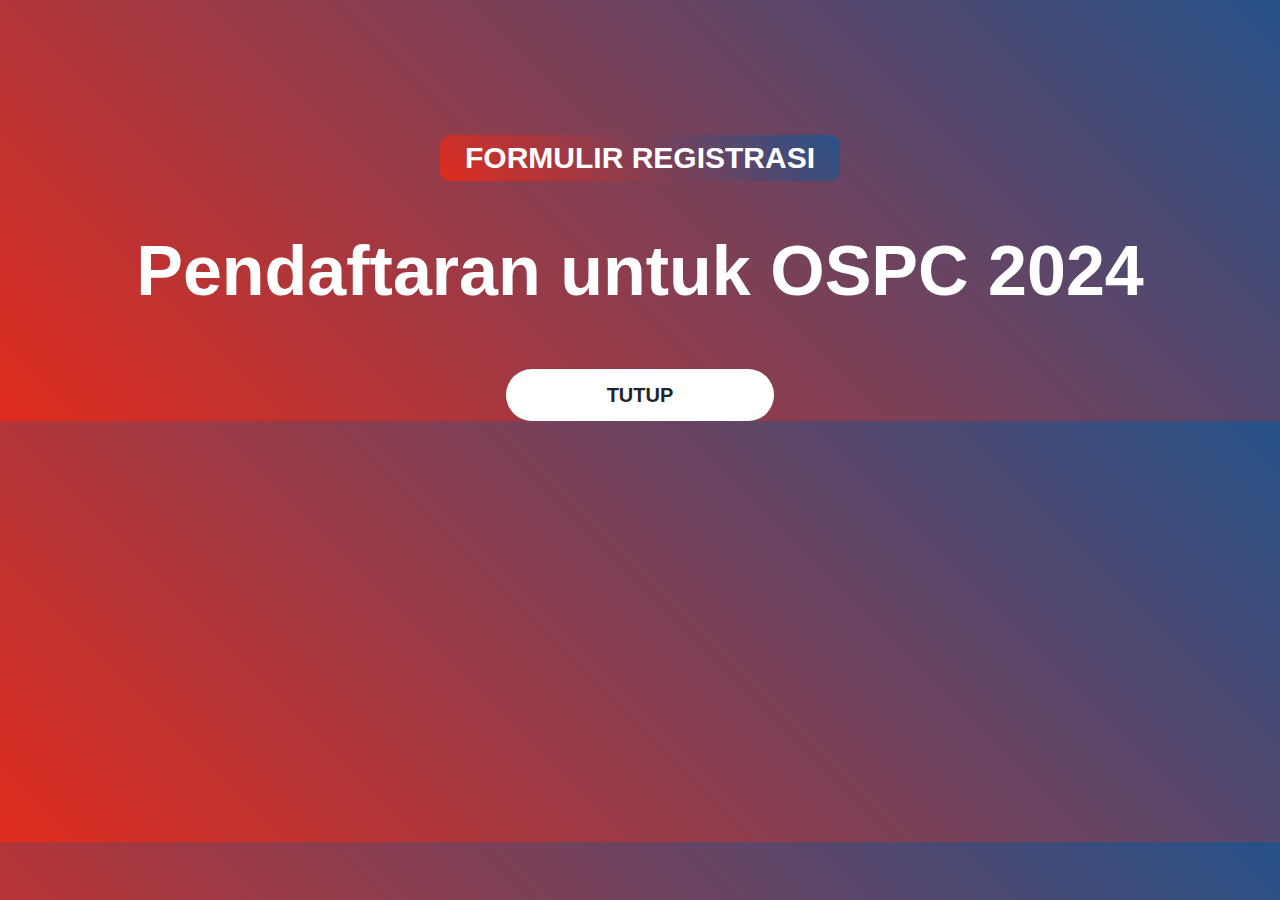
<file: index.html>
<!DOCTYPE html>
<html lang="en">
  <head>
    <meta charset="UTF-8" />
    <meta
      name="viewport"
      content="width=device-width, initial-scale=1.0"
    />
    <title>REGISTRATION FORM</title>
    <link rel="shortcut icon" href="./rr.png" type="image/x-icon" />
    <link
      href="https://cdn.jsdelivr.net/npm/bootstrap@5.0.1/dist/css/bootstrap.min.css"
      rel="stylesheet"
    />
    <link rel="stylesheet" href="styles.css" />
  </head>
  <body>
    <div class="wrapper">
      <!-- <img src="images/slider/home4/slide4.JPG" alt=""> -->
      <div class="text-center">
        <h2 class="mx-auto">FORMULIR REGISTRASI</h2>
        <h1 class="mx-auto mt-5">Pendaftaran untuk OSPC 2024</h1>
        <!-- <h3 class="mx-auto">Chose Categories Participant for Registration</h3> -->
      </div>
    </div>

    <div class="link-web mx-auto text-center">
      <a
        class="btn btn--primary text-center mt-5"
        >TUTUP
        <i class="&nbsp; fa-solid fa-earth-americas"></i
      ></a>
      <!-- <a href="International-Participant.html" class="btn btn--accent text-center mt-5"
        >International Participant <i class="&nbsp; fa-solid fa-earth-americas"></i
      ></a> -->
    </div>
  </body>
</html>
</file>
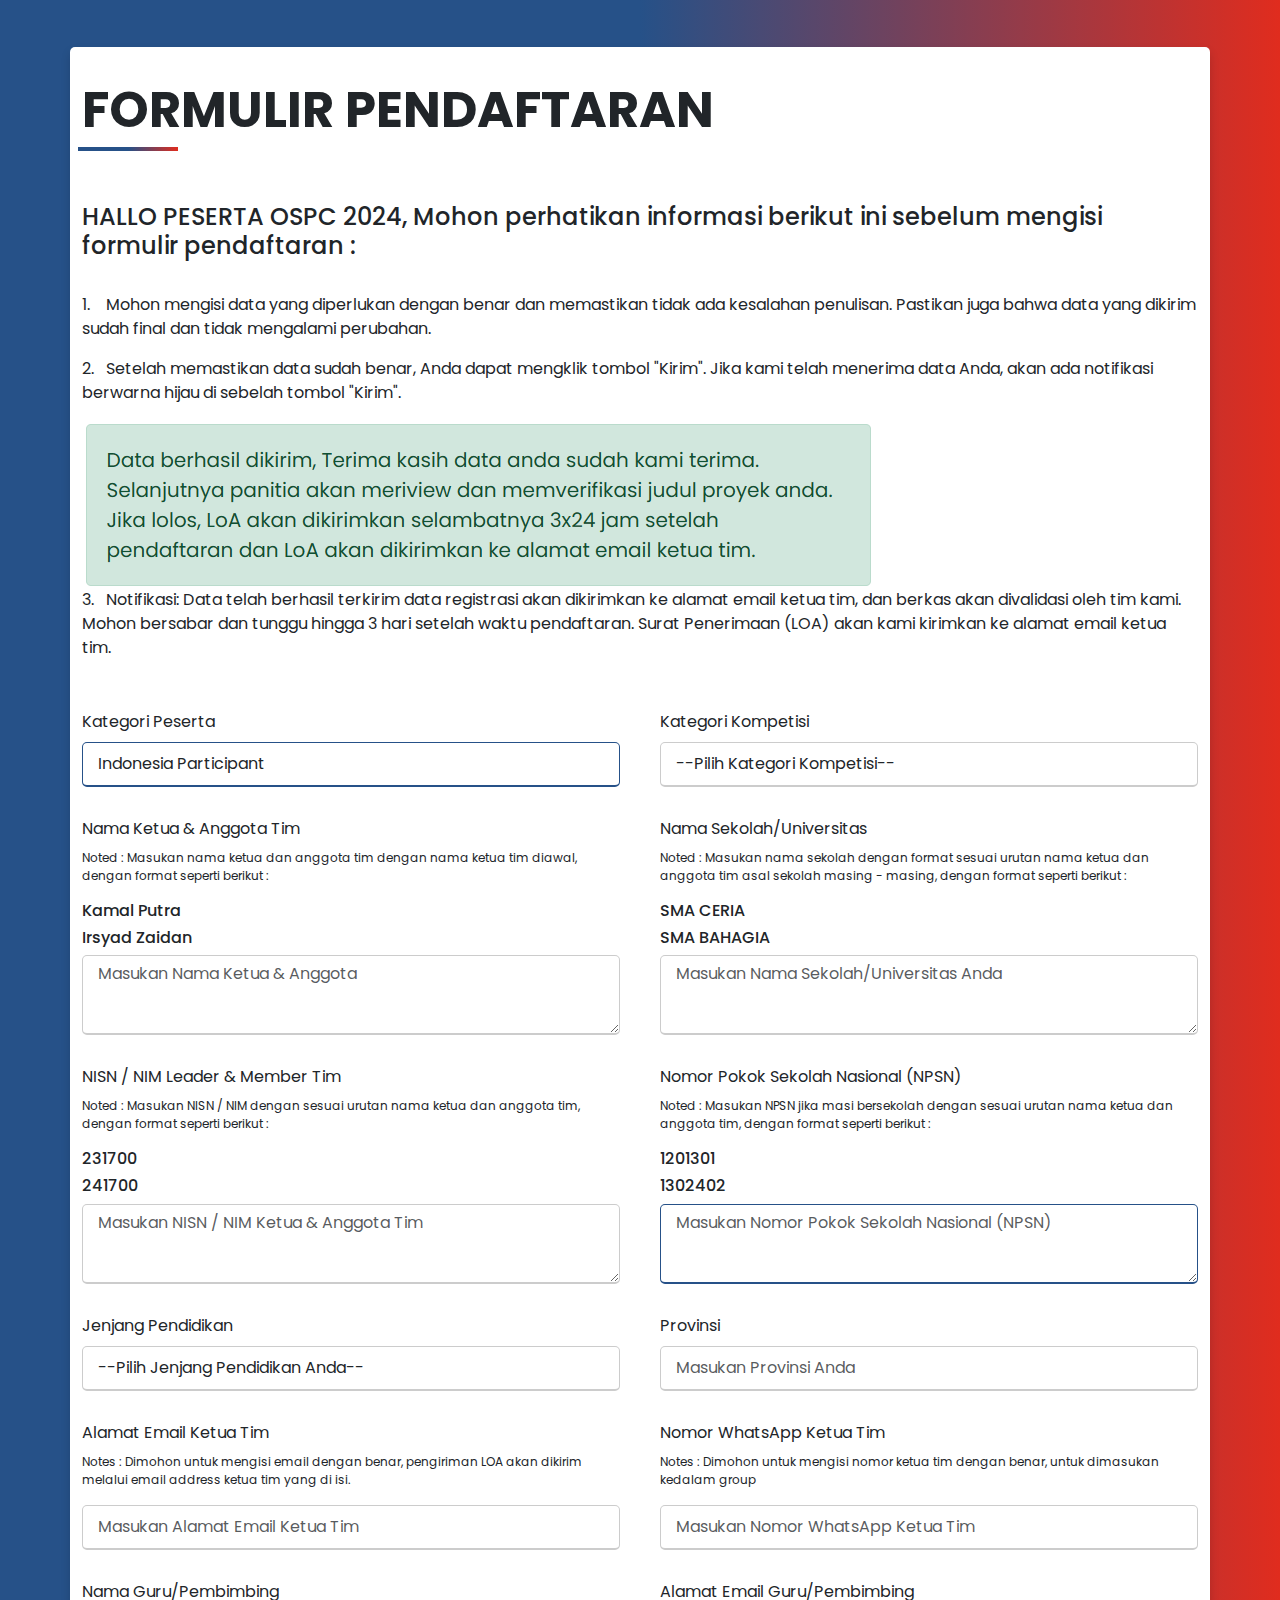
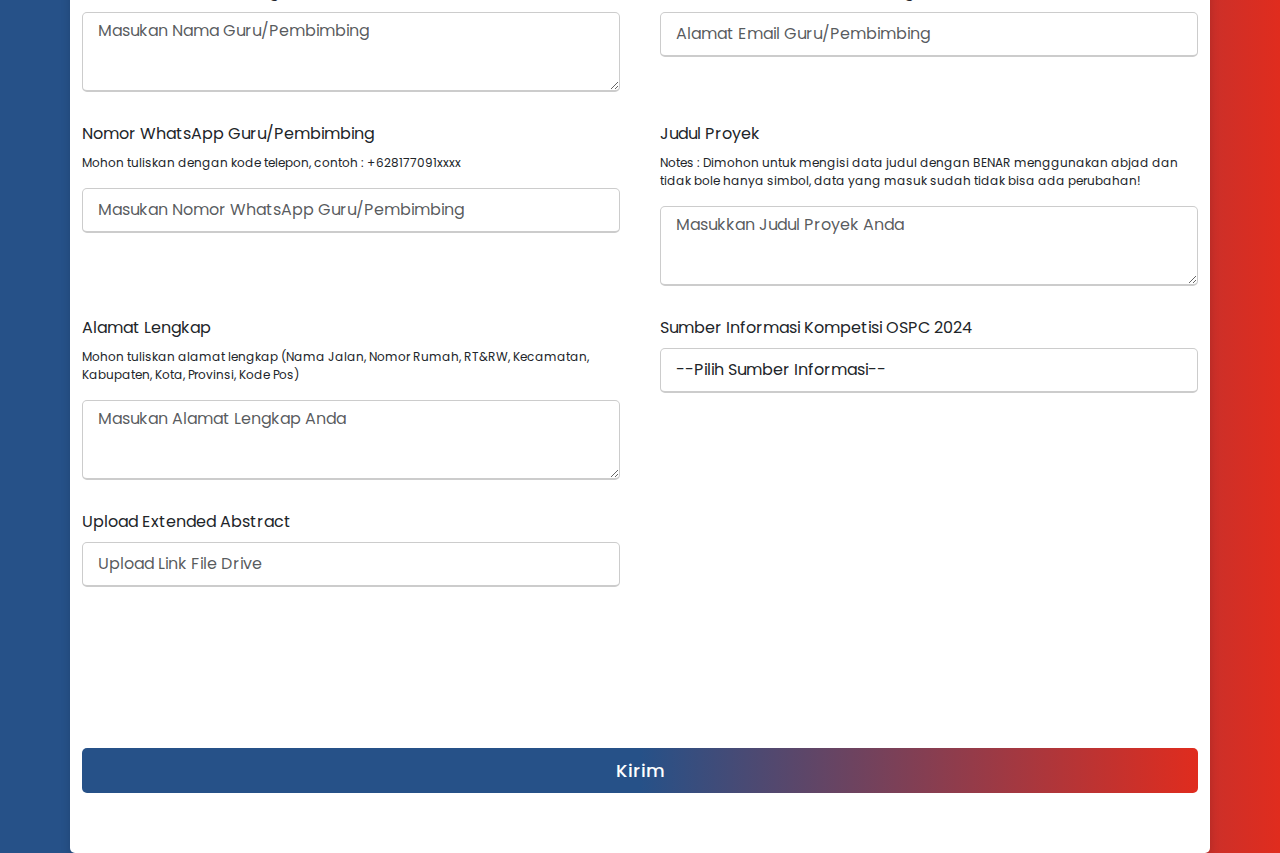
<file: Indonesian-Participant.html>
<!DOCTYPE html>
<html lang="en" dir="ltr">
  <head>
    <meta charset="UTF-8" />
    <title>REGISTRASI</title>
    <link rel="stylesheet" href="stylesss.css" />
    <link rel="shortcut icon" href="./rr.png" type="image/x-icon">
    <link
      href="https://cdn.jsdelivr.net/npm/bootstrap@5.0.1/dist/css/bootstrap.min.css"
      rel="stylesheet"
    />
    <link
      rel="stylesheet"
      href="https://unicons.iconscout.com/release/v4.0.0/css/line.css"
    />
    <meta
      name="viewport"
      content="width=device-width, initial-scale=1.0"
    />


    <!-- <script type="text/javascript"
    src="https://cdn.jsdelivr.net/npm/@emailjs/browser@3/dist/email.min.js">
    </script>
    <script type="text/javascript">
    (function(){
    emailjs.init("EbVpfytHZQMSNOqhK");
    })();
    </script> -->
  </head>

  
  <body>
    <div class="container">
      <div class="content">
        <div class="sub">FORMULIR PENDAFTARAN</div>
        <h1 class="garis-bawah"></h1>
        <br><br>
        <h4>HALLO PESERTA OSPC 2024, Mohon perhatikan informasi berikut ini sebelum mengisi formulir pendaftaran :</h4>
        <br>
        <p>1.&nbsp; &nbsp; Mohon mengisi data yang diperlukan dengan benar dan memastikan tidak ada kesalahan penulisan. Pastikan juga bahwa data yang dikirim sudah final dan tidak mengalami perubahan.</p>
        <p>2.&nbsp; &nbsp;Setelah memastikan data sudah benar, Anda dapat mengklik tombol "Kirim". Jika kami telah menerima data Anda, akan ada notifikasi berwarna hijau di sebelah tombol "Kirim". </p>
        <img class="con" src="../../1.PNG" alt="">
        <p>3.&nbsp; &nbsp;Notifikasi:
          Data telah berhasil terkirim data registrasi akan dikirimkan ke alamat email ketua tim,  dan berkas akan divalidasi oleh tim kami. 
Mohon bersabar dan tunggu hingga 3 hari setelah waktu pendaftaran. Surat Penerimaan (LOA) akan kami kirimkan ke alamat email ketua tim.</p>
        <form name="#">
          
          <div class="user-details">
            <div class="input-box">
              
              <label for="CATEGORY_PARTICIPANT" class="form-label"
                >Kategori Peserta</label
              >
              <select
                type="text"
                id="CATEGORY_PARTICIPANT"
                name="CATEGORY_PARTICIPANT"
                class="form-control"
                placeholder="Choose Categories Participant"
                value=""
                required
              >
                <!-- <option value="" >--Choose Categories Participant--</option> -->
                <option value="Indonesia Participant">Indonesia Participant</option>
              </select>
              </select>
            </div>
            <div class="input-box">
              <label for="CATEGORY_COMPETITION" class="form-label"
                >Kategori Kompetisi
              </label>
              <select
                type="text"
                id="CATEGORY_COMPETITION"
                name="CATEGORY_COMPETITION"
                class="form-control"
                placeholder="Choose Category Competition "
                required
              >
                <option value="">
                  --Pilih Kategori Kompetisi--
                </option>
                <option value="Life Science">
                  Life Science
                </option>
                <option value="Social Science">
                  Social Science
                </option>
                <option value="Physics and Engineering">
                  Physics and Engineering
                </option>
              </select>
            </div>
            
            <div class="input-box">
              
              <label for="NAMA_LENGKAP" class="form-label"
                >Nama Ketua & Anggota Tim
                </label
              >
              <p>Noted : Masukan nama ketua dan anggota tim dengan nama ketua tim diawal, dengan format seperti berikut :</p>
              <h6>Kamal Putra</h6>
              <h6>Irsyad Zaidan</h6>
              <!-- <img class="gam" src="../../aa.PNG" > -->
              <textarea
                type="text"
                id="NAMA_LENGKAP"
                name="NAMA_LENGKAP"
                class="form-control"
                placeholder="Masukan Nama Ketua & Anggota"
                required
              ></textarea>
              
            </div>

            <div class="input-box">
              <label for="NAMA_SEKOLAH" class="form-label"
                >Nama Sekolah/Universitas</label
              >
              <p>Noted : Masukan nama sekolah dengan format sesuai urutan nama ketua dan anggota tim asal sekolah masing - masing, dengan format seperti berikut :</p>
              <h6>SMA CERIA</h6>
              <h6>SMA BAHAGIA</h6>
              <textarea
                type="text"
                id="NAMA_SEKOLAH"
                name="NAMA_SEKOLAH"
                class="form-control"
                placeholder="Masukan Nama Sekolah/Universitas Anda"
                required
              ></textarea>
            </div>

            <div class="input-box">
              <label for="NISN_NIM" class="form-label"
                >NISN / NIM Leader & Member Tim
              </label>
              <p>Noted : Masukan NISN / NIM dengan sesuai urutan nama ketua dan anggota tim, dengan format seperti berikut :</p>
              <h6>231700</h6>
              <h6>241700</h6>
              <textarea
                type="text"
                id="NISN_NIM"
                name="NISN_NIM"
                class="form-control"
                placeholder="Masukan NISN / NIM Ketua & Anggota Tim"
                required
              ></textarea>
            </div>


            <div class="input-box">
              <label for="NPSN" class="form-label"
                >Nomor Pokok Sekolah Nasional (NPSN)</label
              >
              <p>Noted : Masukan NPSN jika masi bersekolah dengan sesuai urutan nama ketua dan anggota tim, dengan format seperti berikut :</p>
              <h6>1201301</h6>
              <h6>1302402</h6>
              <textarea
                type="number"
                id="NPSN"
                name="NPSN"
                class="form-control"
                placeholder="Masukan Nomor Pokok Sekolah Nasional (NPSN)"
              ></textarea>
            </div>

            <div class="input-box">
              <label for="GRADE" class="form-label">Jenjang Pendidikan </label>
              <select
                type="text"
                id="GRADE"
                name="GRADE"
                class="form-control"
                placeholder="Choose Grade"
                required
              >
                <option value="">--Pilih Jenjang Pendidikan Anda--</option>
                <option value="Sekolah Dasar">
                  Sekolah Dasar
                </option>
                <option value="Sekolah Menengah Pertama">
                  Sekolah Menengah Pertama
                </option>
                <option value="Sekolah Menengah Atas">
                  Sekolah Menengah Atas
                </option>
                <option value="Universitas">Universitas</option>
              </select>
            </div>

            
            <div class="input-box">
              <label for="PROVINCE" class="form-label"
                >Provinsi</label
              >
              <input
                type="text"
                id="PROVINCE"
                name="PROVINCE"
                class="form-control"
                placeholder="Masukan Provinsi Anda"
                required
              />
            </div>

            <div class="input-box">
              <label for="LEADER_EMAIL" class="form-label"
                >Alamat Email Ketua Tim</label
              >
              <p>
                Notes : Dimohon untuk mengisi email dengan benar, pengiriman LOA akan dikirim melalui email address ketua tim yang di isi.
              </p>
              <input
                type="email"
                id="LEADER_EMAIL"
                name="LEADER_EMAIL"
                class="form-control"
                placeholder="Masukan Alamat Email Ketua Tim"
                required
              />
            </div>

            <div class="input-box">
              <label for="LEADER_WHATSAPP" class="form-label"
                >Nomor WhatsApp Ketua Tim</label
              >
              <!-- <p>
                Please write with phone code, example : +6281770914129
              </p> -->
              <p>
                Notes : Dimohon untuk mengisi nomor ketua tim dengan benar, untuk dimasukan kedalam group
              </p>
            <input
                type="number"
                id="LEADER_WHATSAPP"
                name="LEADER_WHATSAPP"
                class="form-control"
                placeholder="Masukan Nomor WhatsApp Ketua Tim"
                required
              />
            </div>

            <div class="input-box">
              <label for="NAME_SUPERVISOR" class="form-label"
                >Nama Guru/Pembimbing</label
              >
              <textarea
                type="text"
                id="NAME_SUPERVISOR"
                name="NAME_SUPERVISOR"
                class="form-control"
                placeholder="Masukan Nama Guru/Pembimbing"
                required
              ></textarea>
            </div>

            <div class="input-box">
              <label for="EMAIL_TEACHER_SUPERVISOR" class="form-label"
                >Alamat Email Guru/Pembimbing</label
              >
              <input
                type="email"
                id="EMAIL_TEACHER_SUPERVISOR"
                name="EMAIL_TEACHER_SUPERVISOR"
                class="form-control"
                placeholder="Alamat Email Guru/Pembimbing"
                required
              />
            </div>

            <div class="input-box">
              <label
                for="WHATSAPP_NUMBER_SUPERVISOR"
                class="form-label"
                >Nomor WhatsApp Guru/Pembimbing</label
              >
              <p>
                Mohon tuliskan dengan kode telepon, contoh : +628177091xxxx
              </p>
              <input
                type="number"
                id="WHATSAPP_NUMBER_SUPERVISOR"
                name="WHATSAPP_NUMBER_SUPERVISOR"
                class="form-control"
                placeholder="Masukan Nomor WhatsApp Guru/Pembimbing"
                required
              />
            </div>  


            <div class="input-box">
              <label for="PROJECT_TITLE" class="form-label"
                >Judul Proyek</label
              >
              <p>
                Notes : Dimohon untuk mengisi data judul dengan BENAR menggunakan abjad dan tidak bole hanya simbol,
                data yang masuk sudah tidak bisa ada perubahan!
              </p>
              <textarea
                type="text"
                id="PROJECT_TITLE"
                name="PROJECT_TITLE"
                class="form-control"
                placeholder="Masukkan Judul Proyek Anda"
                required oninvalid="this.setCustomValidity('Isi judul proyek menggunakan abjad')"
              ></textarea>
            </div>

            <div class="input-box">
              <label for="COMPLETE_ADDRESS" class="form-label"
                >Alamat Lengkap</label
              >
              <p>
                Mohon tuliskan alamat lengkap (Nama Jalan,
                Nomor Rumah, RT&RW, Kecamatan, Kabupaten, Kota,
                Provinsi, Kode Pos)
              </p>
              <textarea
                type="text"
                id="COMPLETE_ADDRESS"
                name="COMPLETE_ADDRESS"
                class="form-control"
                placeholder="Masukan Alamat Lengkap Anda"
                required
              ></textarea>
            </div>


            <div class="input-box">
              <label for="INFORMATION_RESOURCES" class="form-label"
                >Sumber Informasi Kompetisi OSPC 2024</label
              >
              <!-- <p>
                Tuliskan nama yang memberikan sumber atau dapat menulis
                sumber lain (Ex: Instagram, Pendaftaran Gratis acara
                acara sebelumnya, Kunjungan Sekolah Golden Ticket, dll)
              </p> -->
              <select
                type="text"
                id="INFORMATION_RESOURCES"
                name="INFORMATION_RESOURCES"
                class="form-control"
                placeholder="--Choose Information Resources-- "
                required
              >
                <option value="">
                  --Pilih Sumber Informasi--
                </option>
                <option value="IYSA Instagram">IYSA Instagram</option>
                <option value="OSPC Instagram">
                  OSPC Instagram
                </option>
                <option value="Pembimbing/Sekolah">
                  Pembimbing/Sekolah
                </option>
                <option value="IYSA FaceBook">IYSA FaceBook</option>
                <option value="IYSA Linkedin">IYSA Linkedin</option>
                <option value="IYSA Website">IYSA Website</option>
                <option value="OSPC Website">OSPC Website</option>
                <option value="IYSA Email">IYSA Email</option>
                <option value="OSPC Email">OSPC Email</option>
                <option value="Acara Sebelumnya">Acara Sebelumnya</option>
                <option value="Lainnya">Lainnya</option>
              </select>
              
            </div>

            <div class="input-box">
              <label for="FILE" class="form-label"
                >Upload Extended Abstract</label
              >
              <input
                type="url"
                id="FILE"
                name="FILE"
                class="form-control"
                placeholder="Upload Link File Drive"
                required

              />
              <br><br>
              <div class="mt-5" id="form_alerts"></div>
            </div>

            


          </div>
          <div class="button">
            <input type="submit" value="Kirim" />
          </div>
        </form>
      </div>
    </div>

    <script src="https://code.jquery.com/jquery-3.6.0.min.js"></script>
    <script src="https://cdn.jsdelivr.net/npm/bootstrap@5.0.1/dist/js/bootstrap.bundle.min.js"></script>

    <script>
    const scriptURL =
      '/';
    const form = document.forms['#'];
    
    form.addEventListener('submit', (e) => {
      e.preventDefault();
      fetch(scriptURL, { method: 'POST', body: new FormData(form) })
        .then((response) =>
          $('#form_alerts').html(
            "<div class='alert alert-success'>Data berhasil dikirim, Terima kasih data anda sudah kami terima. Selanjutnya panitia akan meriview dan memverifikasi judul proyek anda. Jika lolos, LoA akan dikirimkan selambatnya 3x24 jam setelah pendaftaran dan LoA akan dikirimkan ke alamat email ketua tim."
          )
        )
        .catch((error) =>
          $('#form_alerts').html(
            "<div class='alert alert-danger'>Data gagal terkirim!.</div>"
          )
        );
      form.reset();
    });</script>






  </body>
</html>
</file>
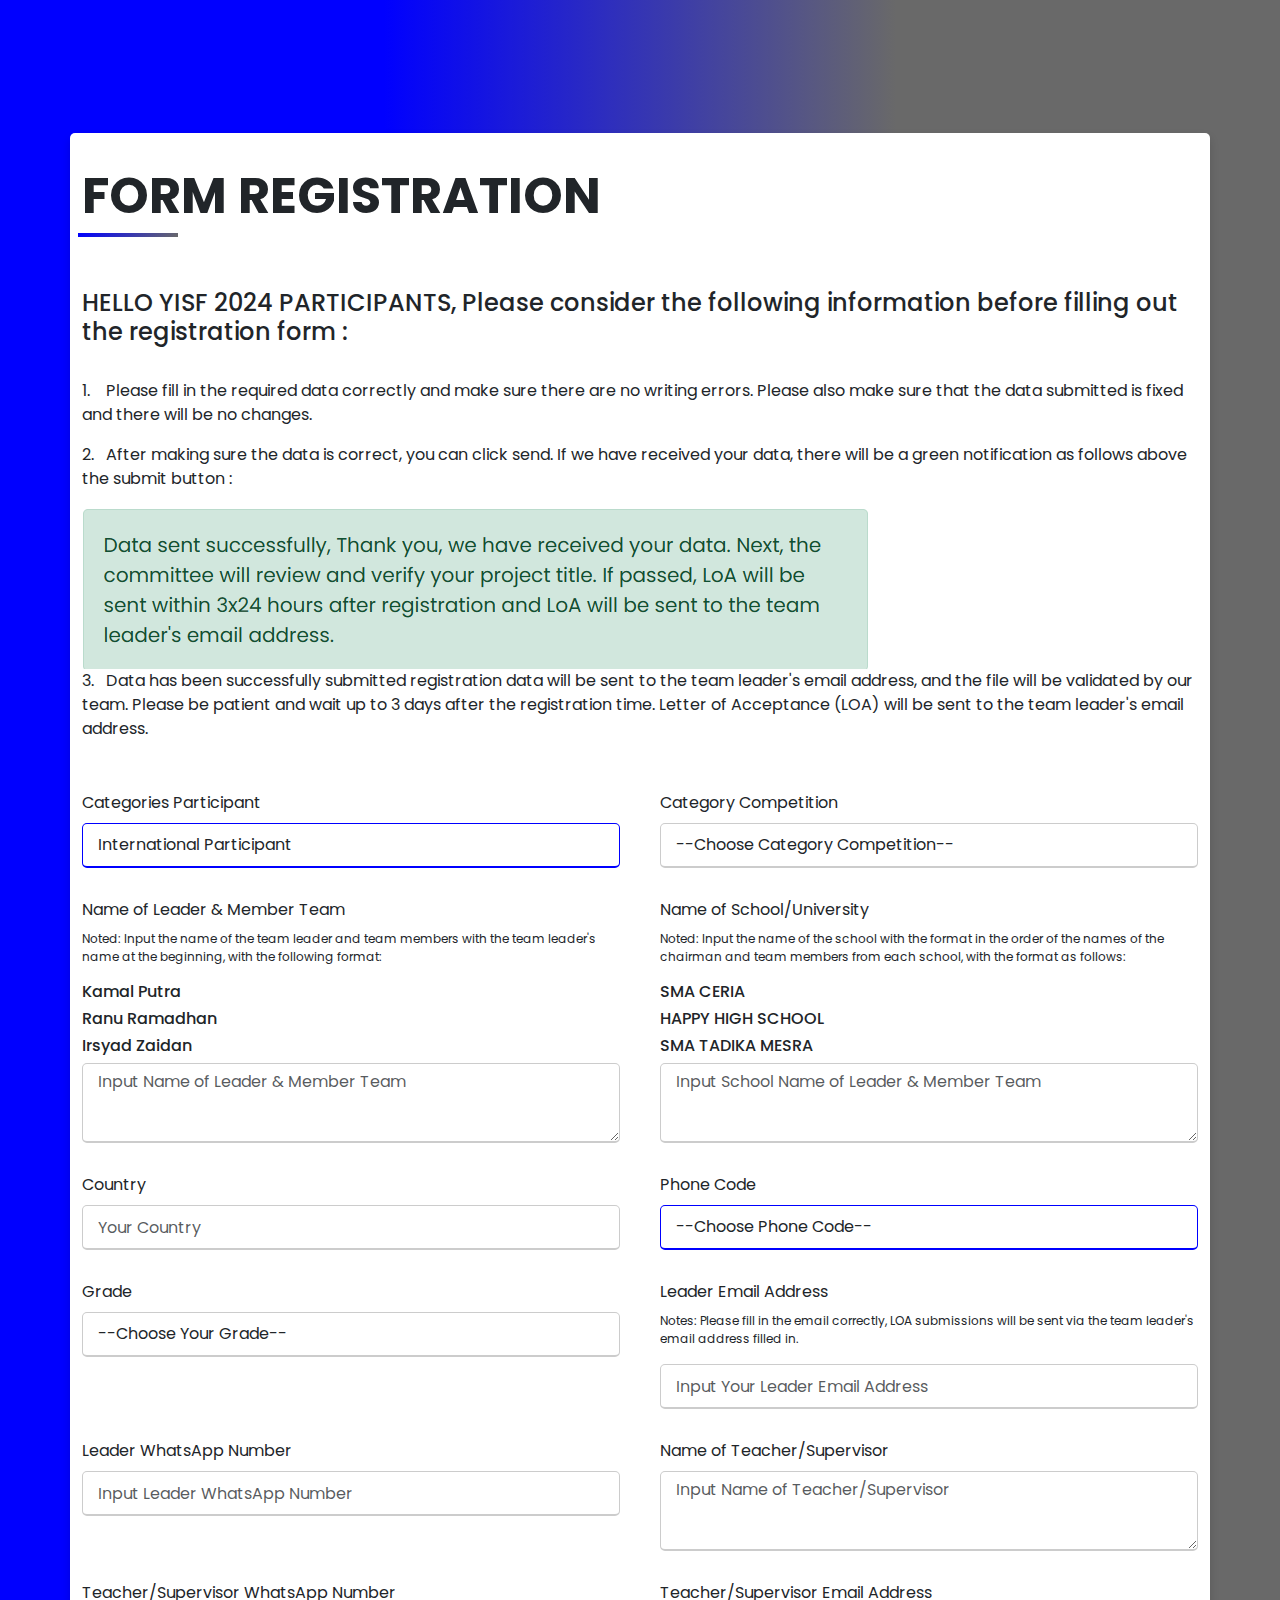
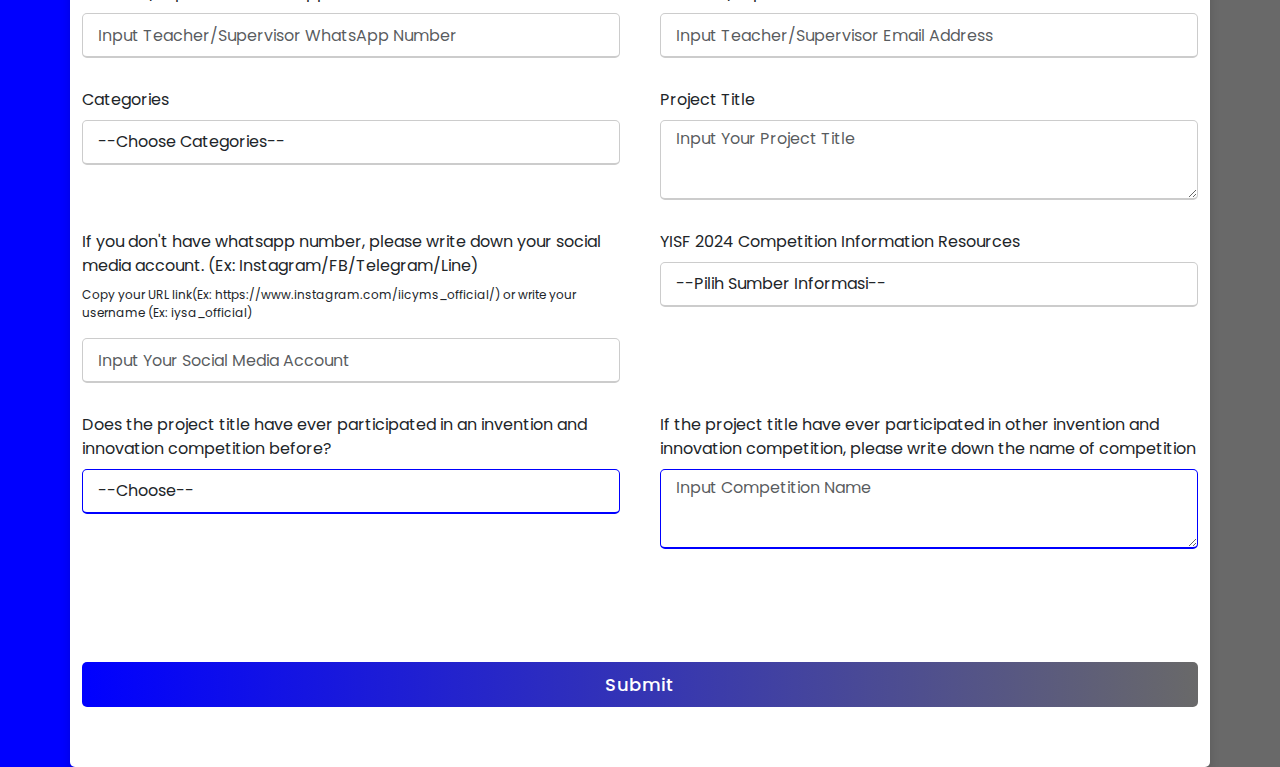
<file: International-Participant.html>
<!DOCTYPE html>
<html lang="en" dir="ltr">
  <head>
    <meta charset="UTF-8" />
    <title>REGISTRASI</title>
    <link rel="stylesheet" href="styless.css" />
    <link rel="shortcut icon" href="./rr.png" type="image/x-icon">
    <link
      href="https://cdn.jsdelivr.net/npm/bootstrap@5.0.1/dist/css/bootstrap.min.css"
      rel="stylesheet"
    />
    <link
      rel="stylesheet"
      href="https://unicons.iconscout.com/release/v4.0.0/css/line.css"
    />
    <meta
      name="viewport"
      content="width=device-width, initial-scale=1.0"
    />


    <!-- <script type="text/javascript"
    src="https://cdn.jsdelivr.net/npm/@emailjs/browser@3/dist/email.min.js">
    </script>
    <script type="text/javascript">
    (function(){
    emailjs.init("EbVpfytHZQMSNOqhK");
    })();
    </script> -->
  </head>

  
  <body>
    <div class="container">
      <div class="content">
        <div class="sub">FORM REGISTRATION</div>
        <h1 class="garis-bawah"></h1>
        <br><br>
        <h4>HELLO YISF 2024 PARTICIPANTS, Please consider the following information before filling out the registration form :</h4>
        <br>
        <p>1.&nbsp; &nbsp; Please fill in the required data correctly and make sure there are no writing errors. Please also make sure that the data submitted is fixed and there will be no changes.</p>
        <p>2.&nbsp; &nbsp;After making sure the data is correct, you can click send. If we have received your data, there will be a green notification as follows above the submit button : </p>
        <img class="con" src="../../2.PNG" alt="">
        <p>3.&nbsp; &nbsp;Data has been successfully submitted registration data will be sent to the team leader's email address, and the file will be validated by our team. 
          Please be patient and wait up to 3 days after the registration time. Letter of Acceptance (LOA) will be sent to the team leader's email address.</p>
        <form name="#">
          
          <div class="user-details">
            <div class="input-box">
              
              <label for="CATEGORY_PARTICIPANT" class="form-label"
                >Categories Participant</label
              >
              <select
                type="text"
                id="CATEGORY_PARTICIPANT"
                name="CATEGORY_PARTICIPANT"
                class="form-control"
                placeholder="Choose Categories Participant"
                value=""
                required
              >
                <!-- <option value="" >--Choose Categories Participant--</option> -->
                <!-- <option value="Indonesia Participant">Indonesia Participant</option> -->
                <option value="International Participant">International Participant</option>
              </select>
            </div>
            <div class="input-box">
              
              <label for="CATEGORY_COMPETITION" class="form-label"
                >Category Competition</label
              >
              <select
                type="text"
                id="CATEGORY_COMPETITION"
                name="CATEGORY_COMPETITION"
                class="form-control"
                placeholder="Choose Category Competition "
                
                required
              >
                <option value="">--Choose Category Competition--</option>
                <option value="Online Competition">Online Competition</option>
                <option value="Online Competition + Certificate and Medal">Online Competition + Certificate and Medal</option>
                <option value="Offline Competition">Offline Competition</option>
                <option value="Offline Competition + Full Package">Offline Competition + Full Package</option>
                <option value="Offline Competition + Excursion">Offline Competition + Excursion</option>
              </select>
              </select>
            </div>

            <div class="input-box">
              <label for="NAMA_LENGKAP" class="form-label"
                >Name of Leader & Member Team</label
              >
              <p>Noted: Input the name of the team leader and team members with the team leader's name at the beginning, with the following format:</p>
              <h6>Kamal Putra</h6>
              <h6>Ranu Ramadhan</h6>
              <h6>Irsyad Zaidan</h6>
              <textarea
                type="text"
                id="NAMA_LENGKAP"
                name="NAMA_LENGKAP"
                class="form-control"
                placeholder="Input Name of Leader & Member Team"
                required
              ></textarea>
            </div>

            <div class="input-box">
              <label for="NAMA_SEKOLAH" class="form-label"
                >Name of School/University</label
              >
              <p>Noted: Input the name of the school with the format in the order of the names of the chairman and team members from each school, with the format as follows:</p>
              <h6>SMA CERIA</h6>
              <h6>HAPPY HIGH SCHOOL</h6>
              <h6>SMA TADIKA MESRA</h6>
              <textarea
                type="text"
                id="NAMA_SEKOLAH"
                name="NAMA_SEKOLAH"
                class="form-control"
                placeholder="Input School Name of Leader & Member Team"
                required
              ></textarea>
            </div>

            <div class="input-box">
              <label for="COUNTRY" class="form-label">Country</label>
              <input
                type="text"
                id="COUNTRY"
                name="COUNTRY"
                class="form-control"
                placeholder="Your Country "
                required
              />
            </div>


            <div class="input-box">
              <label for="PHONE_CODE" class="form-label"
                >Phone Code</label
              >
              <select
                type="text"
                id="PHONE_CODE"
                name="PHONE_CODE"
                class="form-control"
                placeholder="Choose Phone Code "
                required
              >
                <option>--Choose Phone Code--</option>
                <option value="Indonesia +62">Indonesia +62</option>
                <option value="Afganistan +93">Afganistan +93</option>
                <option value="Afrika Selatan +27">Afrika Selatan +27</option>
                <option value="Afrika Tengah +236">Afrika Tengah +236</option>
                <option value="Albania +355">Albania +355</option>
                <option value="Algeria +213">Algeria +213</option>
                <option value="Amerika Serikat +1">Amerika Serikat +1</option>
                <option value="Arab Saudi +966">Arab Saudi +966</option>
                <option value="Australia +61">Australia +61</option>
                <option value="Azerbaijan +994">Azerbaijan +994</option>
                <option value="Austria +43">Austria +43</option>
                <option value="Bangladesh +880">Bangladesh +880</option>
                <option value="Belanda +31">Belanda +31</option>
                <option value="Belarus +375">Belarus +375</option>
                <option value="Bolivia +591">Bolivia +591</option>
                <option value="Brasil +55">Brasil +55</option>
                <option value="Brunei Darussalam +673">Brunei Darussalam +673</option>
                <option value="China +86">China +86</option>
                <option value="Filipina +63">Filipina +63</option>
                <option value="Finlandia +358">Finlandia +358</option>
                <option value="Hongaria +36">Hongaria +36</option>
                <option value="Hongkong +852">Hongkong +852</option>
                <option value="India +91">India +91</option>
                <option value="Irak +964">Irak +964</option>
                <option value="Iran +98">Iran +98</option>
                <option value="Irlandia +353">Irlandia +353</option>
                <option value="Jepang +81">Jepang +81</option>
                <option value="Kamboja +855">Kamboja +855</option>
                <option value="Kazakhstan +7">Kazakhstan +7</option>
                <option value="Korea Selatan +82">Korea Selatan +82</option>
                <option value="Republik Kongo +243">Republik Kongo +243</option>
                <option value="Kosta Rika +506">Kosta Rika +506</option>
                <option value="Lebanon +961">Lebanon +961</option>
                <option value="Malaysia +60">Malaysia +60</option>
                <option value="Maroko +212">Maroko +212</option>
                <option value="Mexico +52">Mexico +52</option>
                <option value="Myanmar +95">Myanmar +95</option>
                <option value="Nepal +977">Nepal +977</option>
                <option value="Pakistan +92">Pakistan +92</option>
                <option value="Rumania +40">Rumania +40</option>
                <option value="Singapura +65">Singapura +65</option>
                <option value="Slovenia +386">Slovenia +386</option>
                <option value="Taiwan +886">Taiwan +886</option>
                <option value="Thailand +66">Thailand +66</option>
                <option value="Turki +90">Turki +90</option>
                <option value="Turkmenistan +993">Turkmenistan +993</option>
                <option value="Uni Emirat Arab +971">Uni Emirat Arab +971</option>
                <option value="Uzbekistan +998">Uzbekistan +998</option>
                <option value="Vietnam +84">Vietnam +84</option>
                <option value="Zimbabwe +263">Zimbabwe +263</option>
              </select>
            </div>

            <div class="input-box">
              <label for="GRADE" class="form-label">Grade </label>
              <select
                type="text"
                id="GRADE"
                name="GRADE"
                class="form-control"
                placeholder="Choose Grade"
                required
              >
                <option value="">--Choose Your Grade--</option>
                <option value="Elementery">Elementery</option>
                <option value="Junior High School">
                  Junior High School
                </option>
                <option value="Senior High School">
                  Senior High School
                </option>
                <option value="University">University</option>
              </select>
            </div>

            <div class="input-box">
              <label for="LEADER_EMAIL" class="form-label"
                >Leader Email Address</label
              >
              <p>
                Notes: Please fill in the email correctly, LOA submissions will be sent via the team leader's email address filled in.
              </p>
              <input
                type="email"
                id="LEADER_EMAIL"
                name="LEADER_EMAIL"
                class="form-control"
                placeholder="Input Your Leader Email Address"
                required
              />
            </div>

            <div class="input-box">
              <label for="LEADER_WHATSAPP" class="form-label"
                >Leader WhatsApp Number</label
              >
              <!-- <p>
                Please write with phone code, example : +6281770914129
              </p> -->
              <!-- <p>
                Notes : Dimohon untuk mengisi nomor ketua tim dengan benar, untuk dimasukan kedalam group
              </p> -->
            <input
                type="number"
                id="LEADER_WHATSAPP"
                name="LEADER_WHATSAPP"
                class="form-control"
                placeholder="Input Leader WhatsApp Number"
                required
              />
            </div>

            <div class="input-box">
              <label for="NAME_SUPERVISOR" class="form-label"
                >Name of Teacher/Supervisor</label
              >
              <textarea
                type="text"
                id="NAME_SUPERVISOR"
                name="NAME_SUPERVISOR"
                class="form-control"
                placeholder="Input Name of Teacher/Supervisor"
                required
              ></textarea>
            </div>

            <div class="input-box">
              <label
                for="WHATSAPP_NUMBER_SUPERVISOR"
                class="form-label"
                >Teacher/Supervisor WhatsApp Number</label
              >
              <input
                type="number"
                id="WHATSAPP_NUMBER_SUPERVISOR"
                name="WHATSAPP_NUMBER_SUPERVISOR"
                class="form-control"
                placeholder="Input Teacher/Supervisor WhatsApp Number"
                required
              />
            </div>

            <div class="input-box">
              <label for="EMAIL_TEACHER_SUPERVISOR" class="form-label"
                >Teacher/Supervisor Email Address</label
              >
              <input
                type="email"
                id="EMAIL_TEACHER_SUPERVISOR"
                name="EMAIL_TEACHER_SUPERVISOR"
                class="form-control"
                placeholder="Input Teacher/Supervisor Email Address"
                required
              />
            </div>

            <div class="input-box">
              <label for="CATEGORIES" class="form-label"
                >Categories</label
              >
              <select
                type="text"
                id="CATEGORIES"
                name="CATEGORIES"
                class="form-control"
                placeholder="--Choose-- "
                required
              >
                <option value="">--Choose Categories--</option>
                <option value="Social Sciences">
                  Social Sciences
                </option>
                <option value="Environmental Science">
                  Environmental Science
                </option>
                <option value="Innovation Science">
                  Innovation Science
                </option>
                <option value="Life Sciences">Life Sciences</option>
                <option value="Engineering">Engineering</option>
              </select>
            </div>

            <div class="input-box">
              <label for="PROJECT_TITLE" class="form-label"
                >Project Title</label
              >
              <!-- <p>
                Notes : Dimohon untuk mengisi data judul dengan BENAR,
                data yang masuk sudah tidak bisa ada perubahan!
              </p> -->
              <textarea
                type="text"
                id="PROJECT_TITLE"
                name="PROJECT_TITLE"
                class="form-control"
                placeholder="Input Your Project Title"
                required
              ></textarea>
            </div>

            

            <div class="input-box">
              <label for="SOSMED" class="form-label">If you don't have whatsapp number, please write down your social media account. (Ex: Instagram/FB/Telegram/Line)</label>
              <P>Copy your URL link(Ex: https://www.instagram.com/iicyms_official/) or write your username (Ex: iysa_official)</P>
              <input
                type="text"
                id="SOSMED"
                name="SOSMED"
                class="form-control"
                placeholder="Input Your Social Media Account "
                required
              />
            </div>

            <div class="input-box">
              <label for="INFORMATION_RESOURCES" class="form-label"
                >YISF 2024 Competition Information Resources</label
              >
              <select
                type="text"
                id="INFORMATION_RESOURCES"
                name="INFORMATION_RESOURCES"
                class="form-control"
                placeholder="--Choose Information Resources-- "
                required
              >
                <option value="">
                  --Pilih Sumber Informasi--
                </option>
                <option value="IYSA Instagram">IYSA Instagram</option>
                <option value="YISF Instagram">
                  YISF Instagram
                </option>
                <option value="Pembimbing/Sekolah">
                  Pembimbing/Sekolah
                </option>
                <option value="IYSA FaceBook">IYSA FaceBook</option>
                <option value="IYSA Linkedin">IYSA Linkedin</option>
                <option value="IYSA Website">IYSA Website</option>
                <option value="YISF Website">YISF Website</option>
                <option value="IYSA Email">IYSA Email</option>
                <option value="YISF Email">YISF Email</option>
                <option value="Previous Event">Previous Event</option>
                <option value="Others">Lainnya</option>
              </select>
            </div>
            

            <div class="input-box">
              <label
                for="YES_NO"
                class="form-label"
                >Does the project title have ever participated in an invention and innovation competition before?</label
              >
              <select
                type="text"
                id="YES_NO"
                name="YES_NO"
                class="form-control"
                placeholder="--Choose-- "
                required
              >
                <option>--Choose--</option>
                <option value="Yes">Yes</option>
                <option value="No">No</option>
              </select>
            </div>
            
            <div class="input-box">
              <label for="JUDUL_PERNAH_BERPATISIPASI" class="form-label"
                >If the project title have ever participated in other invention and innovation competition, please write down the name of competition</label
              >
              <textarea
                type="text"
                id="JUDUL_PERNAH_BERPATISIPASI"
                name="JUDUL_PERNAH_BERPATISIPASI"
                class="form-control"
                placeholder="Input Competition Name"
              ></textarea>
              <div class="mt-5" id="form_alerts"></div>
            </div>
            <!-- <p>Nomor Urut: <span id="nomorUrut" name="nomorUrut"></span></p> -->
          </div>
          <div class="button">
            <input type="submit" value="Submit" />
          </div>
        </form>
      </div>
    </div>

    <script src="https://code.jquery.com/jquery-3.6.0.min.js"></script>
    <script src="https://cdn.jsdelivr.net/npm/bootstrap@5.0.1/dist/js/bootstrap.bundle.min.js"></script>
    <script>
    // function sendMail() {


    //   let parms = {
    //     CATEGORY_PARTICIPANT: document.getElementById(
    //       'CATEGORY_PARTICIPANT'
    //     ).value,
    //     CATEGORY_COMPETITION: document.getElementById(
    //       'CATEGORY_COMPETITION'
    //     ).value,
    //     NAMA_LENGKAP: document.getElementById('NAMA_LENGKAP').value,
    //     NAMA_SEKOLAH: document.getElementById('NAMA_SEKOLAH').value,
    //     COUNTRY: document.getElementById('COUNTRY').value,
    //     PHONE_CODE: document.getElementById('PHONE_CODE').value,
    //     GRADE: document.getElementById('GRADE').value,
    //     LEADER_EMAIL: document.getElementById('LEADER_EMAIL').value,
    //     LEADER_WHATSAPP: document.getElementById('LEADER_WHATSAPP').value,
    //     NAME_SUPERVISOR: document.getElementById('NAME_SUPERVISOR').value,
    //     WHATSAPP_NUMBER_SUPERVISOR: document.getElementById(
    //       'WHATSAPP_NUMBER_SUPERVISOR'
    //     ).value,
    //     EMAIL_TEACHER_SUPERVISOR: document.getElementById(
    //       'EMAIL_TEACHER_SUPERVISOR'
    //     ).value,
    //     CATEGORIES: document.getElementById('CATEGORIES').value,
    //     PROJECT_TITLE: document.getElementById('PROJECT_TITLE').value,
    //     SOSMED: document.getElementById('SOSMED')
    //       .value,
    //     INFORMATION_RESOURCES: document.getElementById(
    //       'INFORMATION_RESOURCES'
    //     ).value,
    //     YES_NO: document.getElementById('YES_NO').value,
    //     JUDUL_PERNAH_BERPATISIPASI: document.getElementById(
    //       'JUDUL_PERNAH_BERPATISIPASI'
    //     ).value,
    //     nomorUrut : document.getElementById("nomorUrut").value,
    //   };
    
    //   emailjs
    //     .send('service_2rxj19o', 'template_55jakrl', parms)
    // }</script>

    <script>
    const scriptURL =
      'https://script.google.com/macros/s/AKfycbwQLRn_ll_Q6CsXZG810ZJvcht2LAAIw5qVempCeWE0u878F13HqIcqf2HSpen4D-pj/exec';
    const form = document.forms['#'];
    
    form.addEventListener('submit', (e) => {
      e.preventDefault();
      fetch(scriptURL, { method: 'POST', body: new FormData(form) })
        .then((response) =>
          $('#form_alerts').html(
            "<div class='alert alert-success'>Data sent successfully,  Wait for 3 days from the time of registration and the LoA will be sent to the team leader email address.</div>"
          )
        )
        .catch((error) =>
          $('#form_alerts').html(
            "<div class='alert alert-danger'>Data failed to be sent!.</div>"
          )
        );
      form.reset();
    });</script>


<!-- <script>
  let nomorUrutCounter = 0;

  function generateNomorUrut() {
      const NAMA_LENGKAP = document.getElementById('NAMA_LENGKAP').value;
      const LEADER_EMAIL = document.getElementById('LEADER_EMAIL').value;

      if (NAMA_LENGKAP && LEADER_EMAIL) {
          nomorUrutCounter++;
          document.getElementById('nomorUrut').innerText = nomorUrutCounter;
      } else {
          alert('Mohon isi NAMA_LENGKAP dan LEADER_EMAIL terlebih dahulu.');
      }
  }
</script> -->
  </body>
</html>
</file>
<file: styles.css>
/* .btn {
    border-radius: 40px;
    border: 0;
    font-size: 1.8rem;
    font-weight: 600;
    margin: 1rem 0;
    padding: 2rem 3rem;
    text-transform: uppercase;
    white-space: nowrap;
    cursor: pointer;

}

.btn--primary{
    background: dodgerblue;
    color: white    ;
}
.btn--primary:hover{
    background: yellow;
}

.btn--secondary{
    background: darkgreen;
    color: white;
}

.btn--secondary:hover{
    background: darkmagenta;
}

.btn--outline{
    background: #fff;
    color: black;
    border: 2px solid black;
}

.btn--outline:hover{
    background: black;
    color: #fff;
}

.btn--block{
    width: 100%;
    display: inline-block;
}

@media screen and (min-width:1024px) {
    .btn{
        font-size: 1.5rem;
    }
}
     */

     body {
      font-size: 16px;
      /* color: #505050; */
      font-family: "Roboto Condensed", sans-serif;
      vertical-align: baseline;
      line-height: 26px;
      font-weight: 400;
      overflow-x: hidden;
      background: linear-gradient(-135deg, #265188,  #e02c1e);
    }
    
    .wrapper {
      margin-top: 10px;
    }
    
    .wrapper h1 {
      font-size: 70px;
      margin-top: 1px;
      text-align: center;
      justify-content: center;
      font-weight: bold;
      color: #ffffff;
      font-family: "Trebuchet MS", "Lucida Sans Unicode", "Lucida Grande",
        "Lucida Sans", Arial, sans-serif;
    }
    
    .wrapper h2 {
      font-size: 30px;
      color: #ffffff;
      margin-top: 15vh;
      font-family: "Trebuchet MS", "Lucida Sans Unicode", "Lucida Grande",
        "Lucida Sans", Arial, sans-serif;
      /* border: 1px solid #ffffff; */
      width: 400px;
      font-weight: bold;
      border-radius: 10px;
      padding: 5px;
      background: linear-gradient(-135deg, #265188,  #e02c1e);
    }
    
    .wrapper h3 {
      font-size: 30px;
      margin-top: 1px;
      text-align: center;
      justify-content: center;
      font-weight: bold;
      color: #ffffff;
      font-family: "Trebuchet MS", "Lucida Sans Unicode", "Lucida Grande",
        "Lucida Sans", Arial, sans-serif;
    }
    
    /* button */
    
    /* *{
            margin: auto;
            padding: 0;
            box-sizing: border-box;
        } */
    
    a {
      border: none;
      background: initial;
    }
    
    .link-web .btn {
      margin: auto;
      align-items: center;
      justify-content: center;
      margin-top: 10 0px !important;
    }
    
    .btn {
      padding: 10px 100px;
      border-radius: 550000px;
      cursor: pointer;
      /* color: #ffffff; */
      transition: all 0.4s;
      font-size: 20px;
      font-weight: bold;
      font-family: "Trebuchet MS", "Lucida Sans Unicode", "Lucida Grande",
        "Lucida Sans", Arial, sans-serif;
    }
    
    .btn--primary {
      background-color: #ffffff;
    }
    
    .btn--primary:hover {
      color: #ffffff;
      background: linear-gradient(-135deg, #265188,  #e02c1e);
      box-shadow: 0 4px 15px 0 rgba(245,245,245);
    }
    
    .btn--accent {
      background-color: #ffffff;
    }
    
    .btn--accent:hover {
      color: #ffffff;
      background-image: linear-gradient(
        to right,
        #25aae1,
        #40e495,
        #30dd8a,
        #2bb673
      );
      box-shadow: 0 4px 15px 0 rgba(49, 196, 190, 0.75);
    }
    
    @media screen and (max-width: 426px) {
      .link-web .btn {
        width: 95%;
        margin-top: 2px !important;
        margin-bottom: 10px;
      }
      .wrapper h3 {
        font-size: 20px;
        margin-top: 1px !important;
        text-align: center;
        margin-bottom: 50px !important;
        justify-content: center;
        font-weight: bold;
        color: #ffffff;
        font-family: "Trebuchet MS", "Lucida Sans Unicode", "Lucida Grande",
          "Lucida Sans", Arial, sans-serif;
      }
    
      .link-web a{
          font-size: 20px;
      }
    
      .wrapper h1 {
        font-size: 30px !important;
        margin-top: 1px !important;
        text-align: center;
        margin-bottom: 70px;
        margin-top: 30px !important;
        justify-content: center;
        font-weight: bold;
        color: #ffffff;
        font-family: "Trebuchet MS", "Lucida Sans Unicode", "Lucida Grande",
          "Lucida Sans", Arial, sans-serif;
      }
      .wrapper h2 {
        font-size: 30px;
        color: #ffffff;
        margin-top: 90px !important;
        font-family: "Trebuchet MS", "Lucida Sans Unicode", "Lucida Grande",
          "Lucida Sans", Arial, sans-serif;
        border: 1px solid #ffffff;
        width: 350px;
        font-weight: bold;
        border-radius: 25px;
        padding: 5px;
        background: linear-gradient(-135deg, #265188,  #e02c1e);
      }
      .btn {
        padding: 10px 10px;
        border-radius: 550000px;
        cursor: pointer;
        /* color: #ffffff; */
        transition: all 0.4s;
        font-size: 20px;
        font-weight: bold;
        font-family: "Trebuchet MS", "Lucida Sans Unicode", "Lucida Grande",
          "Lucida Sans", Arial, sans-serif;
      }
    }
</file>
<file: stylesss.css>
@import url('https://fonts.googleapis.com/css2?family=Poppins:wght@200;300;400;500;600;700&display=swap');
* {
  margin: 0;
  padding: 0;
  box-sizing: border-box;
  font-family: 'Poppins', sans-serif;
}
body {
  height: 100vh;
  display: flex;
  justify-content: center;
  align-items: center;
  padding: 10px;
  background: linear-gradient(to right, #265188 50%, #e02c1e 100%);
}
.container {
  max-width: 700px;
  width: 100%;
  margin-top: 100rem;
  background-color: #fff;
  padding: 25px 30px;
  border-radius: 5px;
  box-shadow: 0 5px 10px rgba(0, 0, 0, 0.15);
}

.container .title {
  font-size: 25px;
  font-weight: 500;
  position: relative;
}
.container .title::before {
  content: '';
  position: absolute;
  left: 0;
  bottom: 0;
  height: 3px;
  width: 30px;
  border-radius: 5px;
  background: linear-gradient(to right, #265188 50%, #e02c1e 100%);
}
/* .content {
  margin-top: 9rem;
} */

.gam {
  display: flex;
}

.content form .user-details {
  display: flex;
  flex-wrap: wrap;
  justify-content: space-between;
  margin: 50px 0 20px 0;
}
form .user-details .input-box {
  margin-bottom: 30px;
  width: calc(100% / 2 - 20px);
}
form .input-box span.details {
  display: block;
  font-weight: 500;
  margin-bottom: 5px;
}
.user-details .input-box input {
  height: 45px;
  width: 100%;
  outline: none;
  font-size: 16px;
  border-radius: 5px;
  padding-left: 15px;
  border: 1px solid #ccc;
  border-bottom-width: 2px;
  transition: all 0.3s ease;
}

.user-details .input-box select {
  height: 45px;
  width: 100%;
  outline: none;
  font-size: 16px;
  border-radius: 5px;
  padding-left: 15px;
  border: 1px solid #ccc;
  border-bottom-width: 2px;
  transition: all 0.3s ease;
}

.user-details .input-box p {
  font-size: 12px;
}

.container .content .sub {
  font-weight: bold;
  font-size: 50px;
}

.garis-bawah::after {
  position: absolute;
  content: '';
  background: linear-gradient(to right, #265188 50%, #e02c1e 100%);
  height: 4px;
  width: 100px;
  left: 10%;
  transform: translateX(-50%);
}

.user-details .input-box textarea {
  height: 80px;
  width: 100%;
  outline: none;
  font-size: 16px;
  border-radius: 5px;
  padding-left: 15px;
  border: 1px solid #ccc;
  border-bottom-width: 2px;
  transition: all 0.3s ease;
}
.user-details .input-box input:focus,
.user-details .input-box input:valid {
  border-color: #265188;
}

.user-details .input-box textarea:focus,
.user-details .input-box textarea:valid {
  border-color: #265188;
}

.user-details .input-box select:focus,
.user-details .input-box select:valid {
  border-color: #265188;
}

form .gender-details .gender-title {
  font-size: 20px;
  font-weight: 500;
}
form .category {
  display: flex;
  width: 80%;
  margin: 14px 0;
  justify-content: space-between;
}
form .category label {
  display: flex;
  align-items: center;
  cursor: pointer;
}
form .button {
  height: 45px;
  margin: 35px 0;
}
form .button input {
  height: 100%;
  width: 100%;
  border-radius: 5px;
  border: none;
  color: #fff;
  font-size: 18px;
  font-weight: 500;
  letter-spacing: 1px;
  cursor: pointer;
  transition: all 0.3s ease;
  background: linear-gradient(to right, #265188 50%, #e02c1e 100%);
}
form .button input:hover {
  /* transform: scale(0.99); */
  background: linear-gradient(-135deg, #e02c1e, #265188);
}

@media (max-width: 767px) {
  .container {
    margin-top: 100rem;
  }
}

@media (max-width: 584px) {
  .container {
    margin-top: 200px;
    max-width: 1100%;
  }
  form .user-details .input-box {
    margin-bottom: 15px;
    width: 200%;
  }
  form .category {
    width: 200%;
  }
  .container .content .sub {
    margin-top: 100px;
    padding-top: 500px;
  }
  .content form .user-details {
    max-height: 400px;
    overflow-y: scroll;
  }
  .user-details::-webkit-scrollbar {
    width: 5px;
  }
  .container .content .con {
    width: 23rem;
    height: 60px;
  }
}
@media (max-width: 428px) {
  .container .content .category {
    flex-direction: column;
  }

  .container .content .sub {
    font-size: 30px;
    margin: 0 0 0;
  }
  .garis-bawah::after {
    position: absolute;
    content: '';
    background: linear-gradient(to right, #265188 50%, #e02c1e 100%);
    height: 4px;
    width: 100px;
    left: 17%;
    transform: translateX(-50%);
  }
}

@media (max-width: 425px) {
  .garis-bawah::after {
    position: absolute;
    content: '';
    background: linear-gradient(to right, #265188 50%, #e02c1e 100%);
    height: 4px;
    width: 100px;
    left: 18%;
    transform: translateX(-50%);
  }
  .container .content .con {
    width: 23.5rem;
    height: 60px;
  }
  .container {
    margin-top: 1rem;
    width: 200% !important;
  }
}

@media (max-width: 375px) {
  .garis-bawah::after {
    position: absolute;
    content: '';
    background: linear-gradient(to right, #265188 50%, #e02c1e 100%);
    height: 4px;
    width: 100px;
    left: 18%;
    transform: translateX(-50%);
  }
  .container .content .con {
    width: 20.5rem;
    height: 60px;
  }
  .container {
    margin-top: 5rem;
  }
}

@media (max-width: 360px) {
  .garis-bawah::after {
    position: absolute;
    content: '';
    background: linear-gradient(to right, #265188 50%, #e02c1e 100%);
    height: 4px;
    width: 100px;
    left: 20%;
    transform: translateX(-50%);
  }
  .container .content .con {
    width: 17rem;
    height: 60px;
  }
  .container {
    margin-top: 11rem;
    justify-content: center;
    align-items: center;
  }
}

/* @media (max-width: 1920px) {
  .garis-bawah::after {
    position: absolute;
    content: '';
    background: linear-gradient(to right, #265188 50%, #e02c1e 100%);
    height: 4px;
    width: 100px;
    left: 8.3%;
    transform: translateX(-50%);
  }
} */
</file>
<file: styless.css>
@import url('https://fonts.googleapis.com/css2?family=Poppins:wght@200;300;400;500;600;700&display=swap');
* {
  margin: 0;
  padding: 0;
  box-sizing: border-box;
  font-family: 'Poppins', sans-serif;
}
body {
  height: 100vh;
  display: flex;
  justify-content: center;
  align-items: center;
  padding: 10px;
  background: linear-gradient(to right, #0000FF 30%, #696969 70%);
}
.container {
  max-width: 700px;
  width: 100%;
  margin-top: 100rem;
  background-color: #fff;
  padding: 25px 30px;
  border-radius: 5px;
  box-shadow: 0 5px 10px rgba(0, 0, 0, 0.15);
}

.container .title {
  font-size: 25px;
  font-weight: 500;
  position: relative;
}
.container .title::before {
  content: '';
  position: absolute;
  left: 0;
  bottom: 0;
  height: 3px;
  width: 30px;
  border-radius: 5px;
  background: linear-gradient(135deg, #0000FF, #696969);
}
/* .content {
  margin-top: 9rem;
} */

.content form .user-details {
  display: flex;
  flex-wrap: wrap;
  justify-content: space-between;
  margin: 50px 0 20px 0;
}
form .user-details .input-box {
  margin-bottom: 30px;
  width: calc(100% / 2 - 20px);
}
form .input-box span.details {
  display: block;
  font-weight: 500;
  margin-bottom: 5px;
}
.user-details .input-box input {
  height: 45px;
  width: 100%;
  outline: none;
  font-size: 16px;
  border-radius: 5px;
  padding-left: 15px;
  border: 1px solid #ccc;
  border-bottom-width: 2px;
  transition: all 0.3s ease;
}

.user-details .input-box select {
  height: 45px;
  width: 100%;
  outline: none;
  font-size: 16px;
  border-radius: 5px;
  padding-left: 15px;
  border: 1px solid #ccc;
  border-bottom-width: 2px;
  transition: all 0.3s ease;
}

.user-details .input-box p {
  font-size: 12px;
}

.container .content .sub {
  font-weight: bold;
  font-size: 50px;
}

.garis-bawah::after {
  position: absolute;
  content: '';
  background: linear-gradient(135deg, #0000FF, #696969);
  height: 4px;
  width: 100px;
  left: 10%;
  transform: translateX(-50%);
}

.user-details .input-box textarea {
  height: 80px;
  width: 100%;
  outline: none;
  font-size: 16px;
  border-radius: 5px;
  padding-left: 15px;
  border: 1px solid #ccc;
  border-bottom-width: 2px;
  transition: all 0.3s ease;
}
.user-details .input-box input:focus,
.user-details .input-box input:valid {
  border-color: #0000FF;
}

.user-details .input-box textarea:focus,
.user-details .input-box textarea:valid {
  border-color: #0000FF;
}

.user-details .input-box select:focus,
.user-details .input-box select:valid {
  border-color: #0000FF;
}

form .gender-details .gender-title {
  font-size: 20px;
  font-weight: 500;
}
form .category {
  display: flex;
  width: 80%;
  margin: 14px 0;
  justify-content: space-between;
}
form .category label {
  display: flex;
  align-items: center;
  cursor: pointer;
}
form .button {
  height: 45px;
  margin: 35px 0;
}
form .button input {
  height: 100%;
  width: 100%;
  border-radius: 5px;
  border: none;
  color: #fff;
  font-size: 18px;
  font-weight: 500;
  letter-spacing: 1px;
  cursor: pointer;
  transition: all 0.3s ease;
  background: linear-gradient(to right, #0000FF 0%, #696969 100%);
}
form .button input:hover {
  /* transform: scale(0.99); */
  background: linear-gradient(-135deg, #0000FF, #696969);
}

@media (max-width: 584px) {
  .container {
    margin-top: 200px;
    max-width: 1100%;
  }
  form .user-details .input-box {
    margin-bottom: 15px;
    width: 200%;
  }
  form .category {
    width: 200%;
  }
  .container .content .sub {
    margin-top: 100px;
    padding-top: 500px;
  }
  .content form .user-details {
    max-height: 400px;
    overflow-y: scroll;
  }
  .user-details::-webkit-scrollbar {
    width: 5px;
  }
  .container .content .con {
    width: 23rem;
    height: 60px;
  }
}
@media (max-width: 428px) {
  .container .content .category {
    flex-direction: column;
  }

  .container {
    margin-top: 1rem;
  }

  .container .content .sub {
    font-size: 30px;
    margin: 0 0 0;
  }
  .garis-bawah::after {
    position: absolute;
    content: '';
    background: linear-gradient(135deg, #0000FF, #696969);
    height: 4px;
    width: 100px;
    left: 17%;
    transform: translateX(-50%);
  }
}

@media (max-width: 413px) {
  .garis-bawah::after {
    position: absolute;
    content: '';
    background: linear-gradient(135deg, #0000FF, #696969);
    height: 4px;
    width: 100px;
    left: 18%;
    transform: translateX(-50%);
  }
  .container .content .con {
    width: 20rem;
    height: 60px;
  }
}

/* @media (max-width: 375px) {
  .garis-bawah::after {
    position: absolute;
    content: '';
    background: linear-gradient(135deg, #71b7e6, #9b59b6);
    height: 4px;
    width: 100px;
    left: 18%;
    transform: translateX(-50%);
  }
  .container .content .con {
    width: 2rem;
    height: 60px;
  }
  .container {
    margin-top: 5rem;
  }
} */

@media (max-width: 360px) {
  .garis-bawah::after {
    position: absolute;
    content: '';
    background: linear-gradient(135deg, #0000FF, #696969);
    height: 4px;
    width: 100px;
    left: 20%;
    transform: translateX(-50%);
  }
  .container .content .con {
    width: 17rem;
    height: 60px;
  }
  .container {
    margin-top: 5rem;
  }
}

/* @media (max-width: 1920px) {
  .garis-bawah::after {
    position: absolute;
    content: '';
    background: linear-gradient(135deg, #71b7e6, #9b59b6);
    height: 4px;
    width: 100px;
    left: 8.3%;
    transform: translateX(-50%);
  }
} */
</file>
